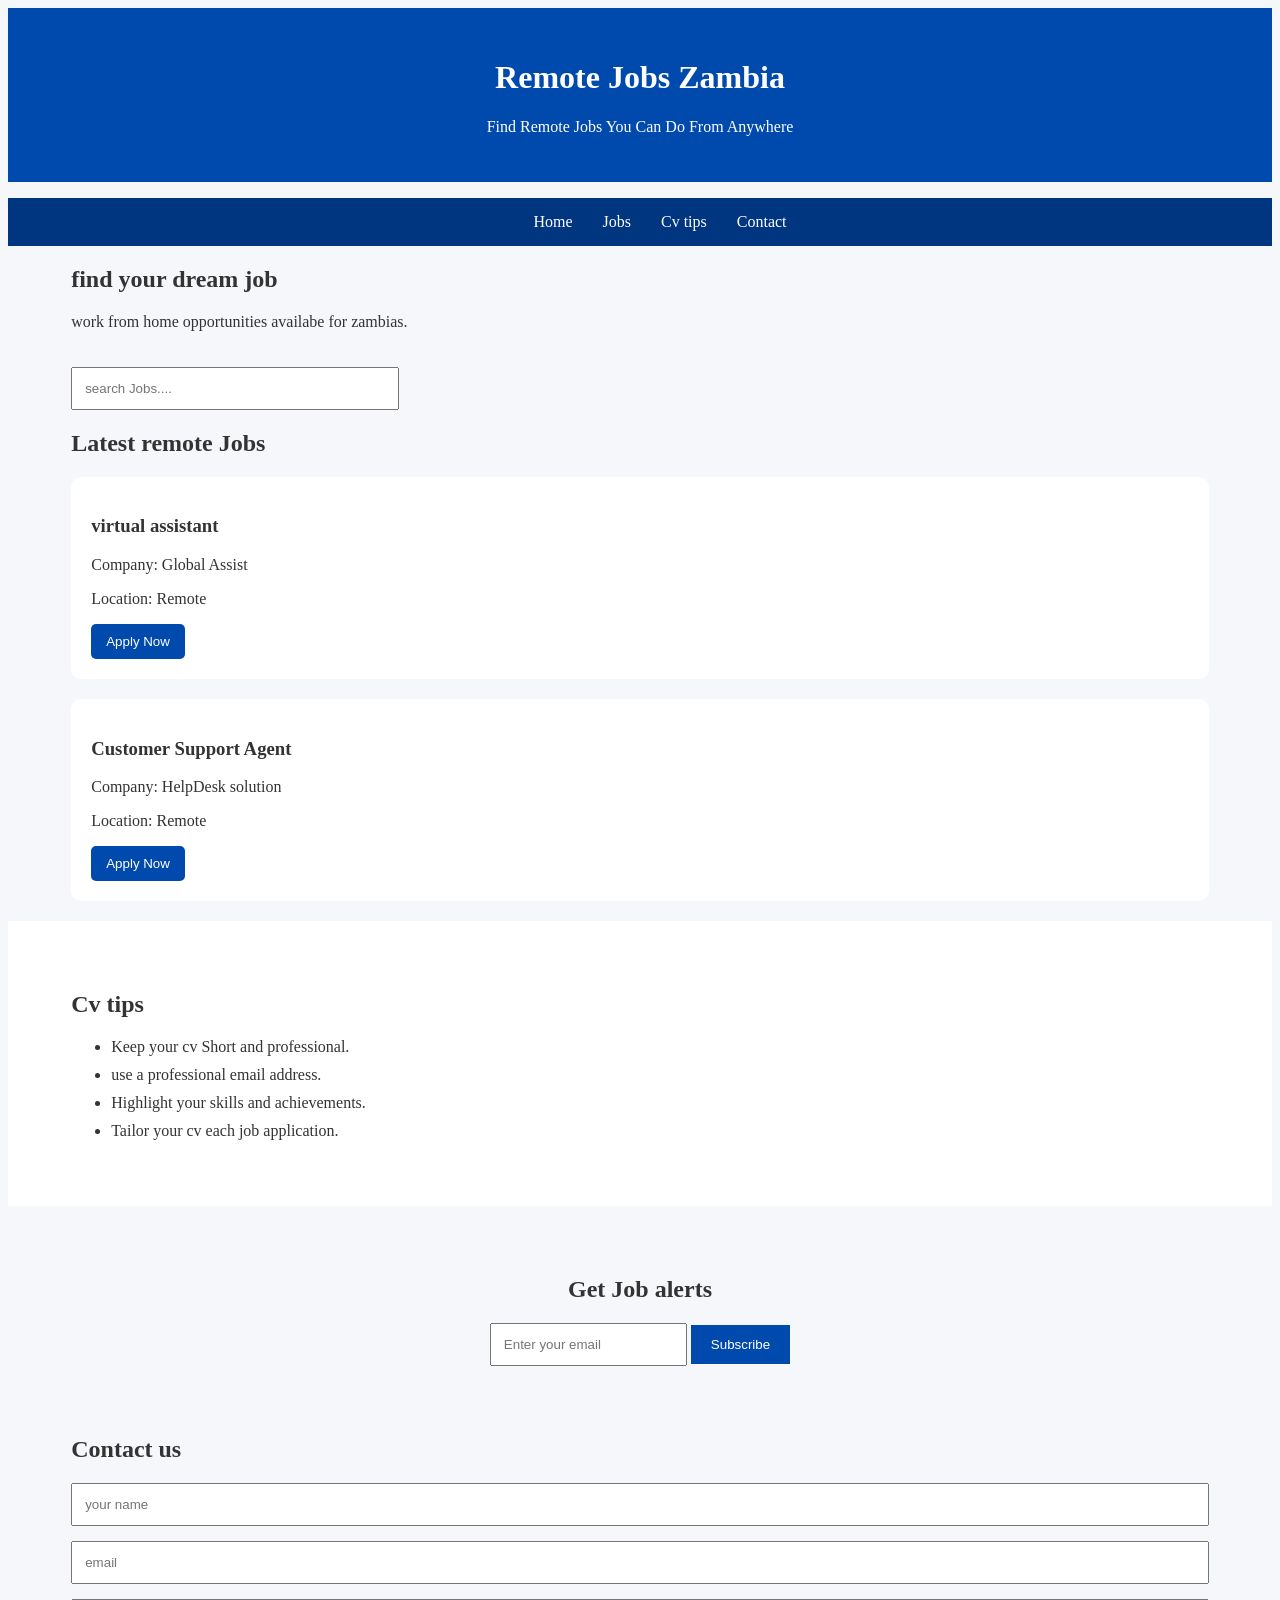
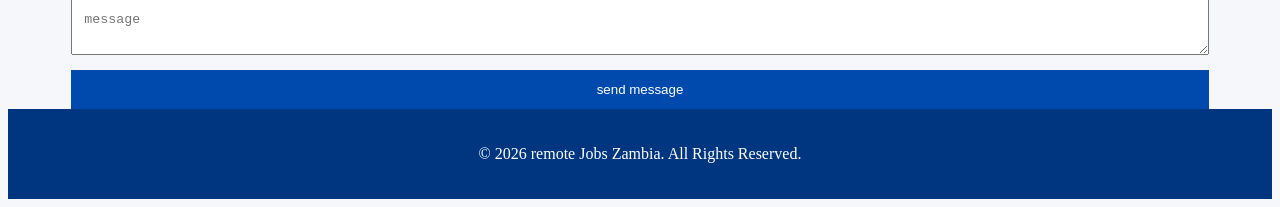
<file: index.html>
<!DOCTYPE html>
<html lang="en">
<head>
    <meta charset="UTF-8">
    <meta name="viewport" content="width=device-width, initial-scale=1.0">
    <title>Reomte Jobs Zambia</title>
    <link rel="stylesheet" href="style.css">
</head>
<body>
   <header>
    <div class="container">
        <h1>Remote Jobs Zambia</h1>
        <p>Find Remote Jobs You Can Do From Anywhere</p>
    </div>
   </header> 
   <nav>
    <div class="container">
        <ul>
            <li><a href="#">Home</a></li>
            <li><a href="#Job">Jobs</a></li>
            <li><a href="#tip">Cv tips</a></li>
             <li><a href="#contact">Contact</a></li>
        </ul>
    </div>
   </nav>
   <section class="hero">
    <div class="container">
        <h2>find your dream job</h2>
        <p>work from home opportunities availabe for zambias.</p>

        <input type="text" id="searchInput" placeholder="search Jobs....">
    </div>
   </section>
   <section id="Jobs" class="Jobs-section">
    <div class="container">
        <h2>Latest remote Jobs</h2>
        <div class="job-card">
            <h3>virtual assistant</h3>
            <p>Company: Global Assist</p>
            <p>Location: Remote</p>
            <button>Apply Now</button>
        </div>
        <div class="job-card">
            <h3>Customer Support Agent</h3>
            <p>Company: HelpDesk solution</p>
            <p>Location: Remote</p>
             <button>Apply Now</button>
        </div>
    </div>
   </section>
   <section id="tips">
    <div class="container">
        <h2>Cv tips</h2>
        <ul>
            <li>Keep your cv Short and professional.</li>
            <li>use a professional email address.</li>
            <li>Highlight your skills and achievements.</li>
            <li>Tailor your cv each job application.</li>
        </ul>
    </div>
   </section>
   <section class="newsletter">
    <div class="container">
        <h2>Get Job alerts</h2>
        <input type="email" placeholder="Enter your email">
        <button>Subscribe</button>
    </div>
   </section>
   <section id="Contact">
    <div class="container">
        <h2>Contact us</h2>
        <form>
            <input type="text" placeholder="your name">
            <input type="email" placeholder="email">
            <textarea placeholder="message" id=""></textarea>
            <button type="submit">send message</button>
        </form>
    </div>
   </section>
   <footer>
    <div class="container">
        <p>&COPY; 2026 remote Jobs Zambia. All Rights Reserved.</p>
    </div>
</footer>

<script src="script.js"></script>

</body>
</html>
</file>
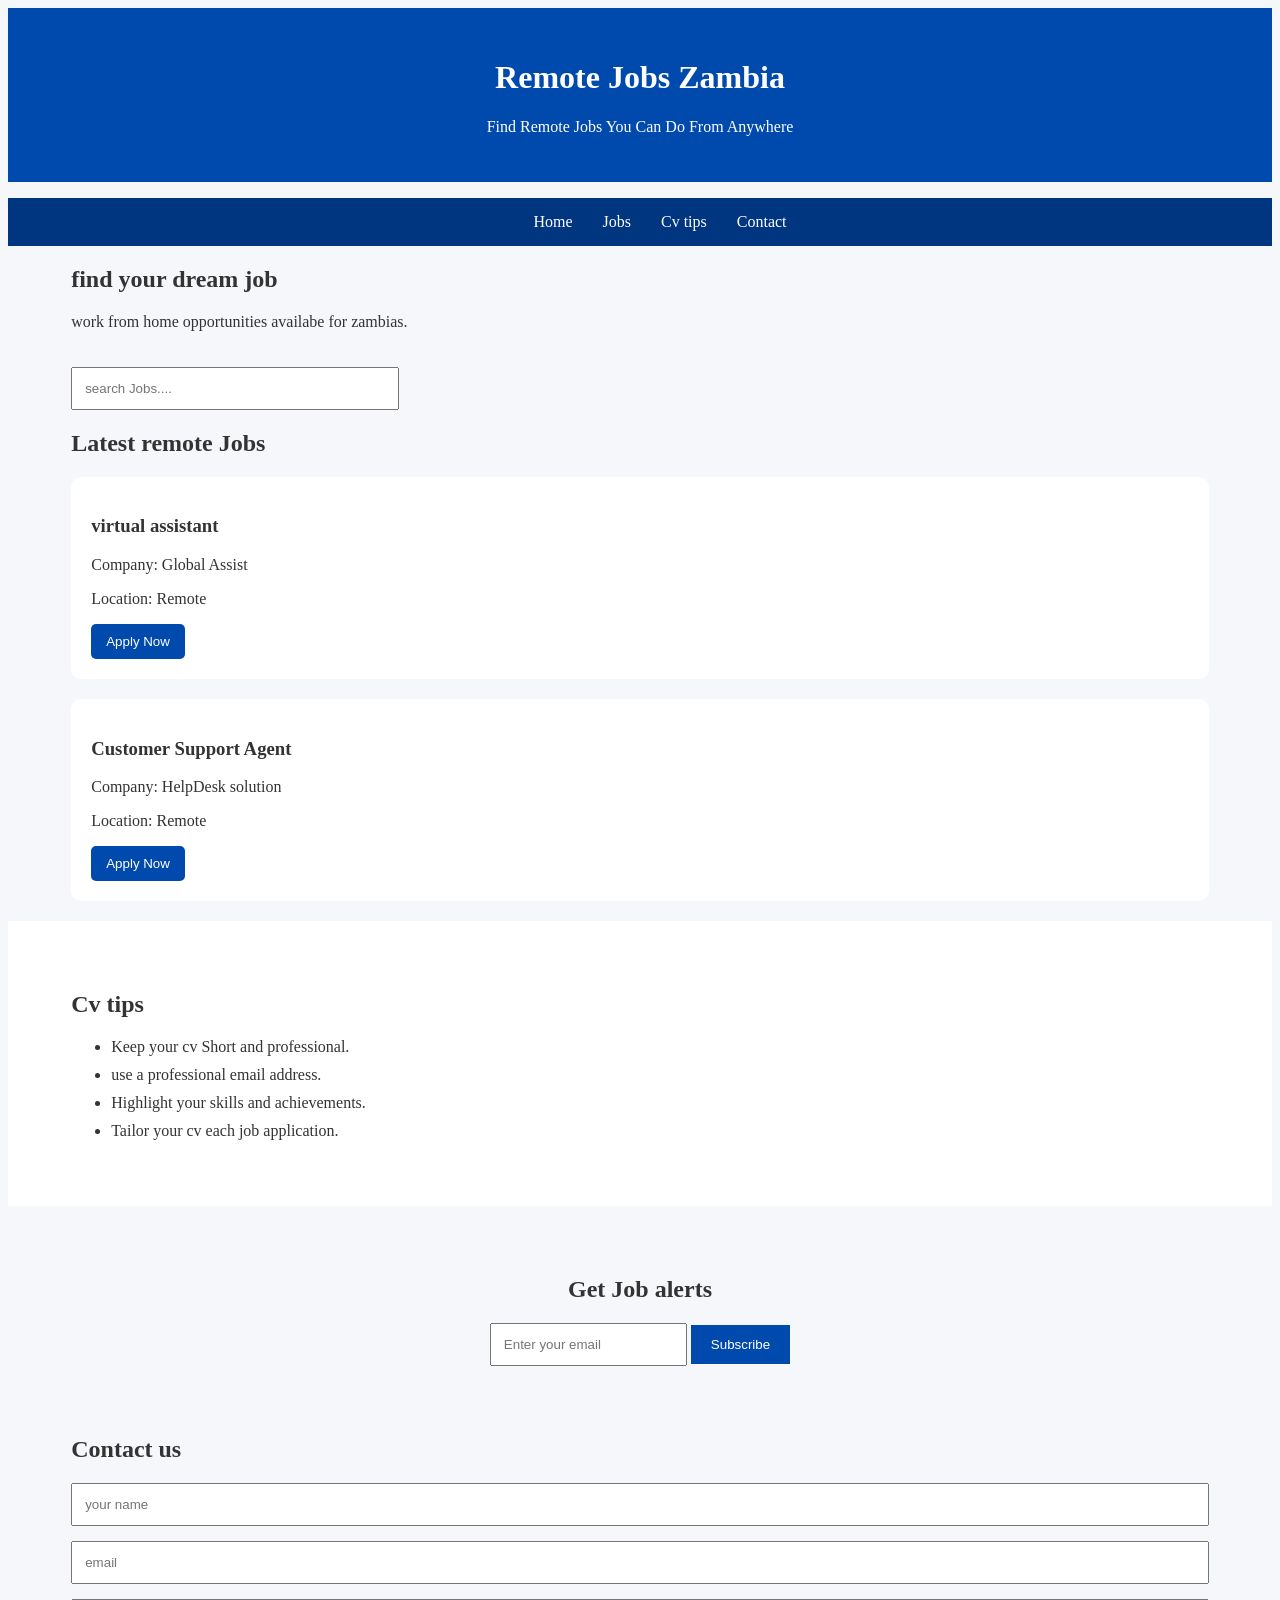
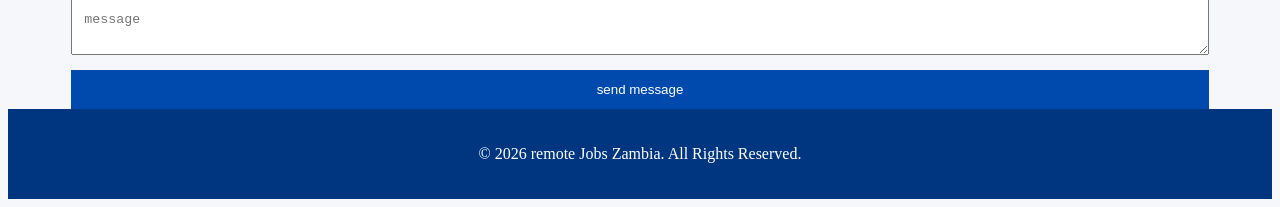
<file: Web.html>
<!DOCTYPE html>
<html lang="en">
<head>
    <meta charset="UTF-8">
    <meta name="viewport" content="width=device-width, initial-scale=1.0">
    <title>Reomte Jobs Zambia</title>
    <link rel="stylesheet" href="style.css">
</head>
<body>
   <header>
    <div class="container">
        <h1>Remote Jobs Zambia</h1>
        <p>Find Remote Jobs You Can Do From Anywhere</p>
    </div>
   </header> 
   <nav>
    <div class="container">
        <ul>
            <li><a href="#">Home</a></li>
            <li><a href="#Job">Jobs</a></li>
            <li><a href="#tip">Cv tips</a></li>
             <li><a href="#contact">Contact</a></li>
        </ul>
    </div>
   </nav>
   <section class="hero">
    <div class="container">
        <h2>find your dream job</h2>
        <p>work from home opportunities availabe for zambias.</p>

        <input type="text" id="searchInput" placeholder="search Jobs....">
    </div>
   </section>
   <section id="Jobs" class="Jobs-section">
    <div class="container">
        <h2>Latest remote Jobs</h2>
        <div class="job-card">
            <h3>virtual assistant</h3>
            <p>Company: Global Assist</p>
            <p>Location: Remote</p>
            <button>Apply Now</button>
        </div>
        <div class="job-card">
            <h3>Customer Support Agent</h3>
            <p>Company: HelpDesk solution</p>
            <p>Location: Remote</p>
             <button>Apply Now</button>
        </div>
    </div>
   </section>
   <section id="tips">
    <div class="container">
        <h2>Cv tips</h2>
        <ul>
            <li>Keep your cv Short and professional.</li>
            <li>use a professional email address.</li>
            <li>Highlight your skills and achievements.</li>
            <li>Tailor your cv each job application.</li>
        </ul>
    </div>
   </section>
   <section class="newsletter">
    <div class="container">
        <h2>Get Job alerts</h2>
        <input type="email" placeholder="Enter your email">
        <button>Subscribe</button>
    </div>
   </section>
   <section id="Contact">
    <div class="container">
        <h2>Contact us</h2>
        <form>
            <input type="text" placeholder="your name">
            <input type="email" placeholder="email">
            <textarea placeholder="message" id=""></textarea>
            <button type="submit">send message</button>
        </form>
    </div>
   </section>
   <footer>
    <div class="container">
        <p>&COPY; 2026 remote Jobs Zambia. All Rights Reserved.</p>
    </div>
</footer>

<script src="script.js"></script>

</body>
</html>
</file>
<file: style.css>
css
*{
    margin: 0%;
    padding: 0%;
    box-sizing: border-box;
    font-family: Arial, sans-serif;
}

body{
    background: #f5f7fa;
    color: #333;
}

.container{
    width: 90%;
    max-width: 1200px;
    margin: auto;
}

header{
    background: #004aad;
    color: white;
    padding: 30px 0;
    text-align: center;
}

nav{
    background: #003580;
}

nav ul{
    display: flex;
    justify-content: center;
    list-style: none;
}

nav ul li{
    margin: 15px;
}
nav ul li a{
color: white;
text-decoration: none;
front-weight: bold;
}

.hero input{
width: 300px;
padding: 12px;
margin-top: 20px;
}

.job-section{
    padding: 50px 0;
}
.job-card{
    background: white;
    padding: 20px;
    margin-bottom: 20px;
    border-radius: 10px;
    box-shadow: 0 0 10px rgba(0,0,0,0,1);
}

.job-card button{
    background: #004aad;
    color: white;
    border: none;
    padding: 10px 15px;
    cursor: pointer;
    border-radius: 5px;
}

#tips{
    padding: 50px 0;
    background: white;
}

#tips ul li{
    margin: 10px 0;
}

.newsletter{
    padding: 50px 0;
    text-align: center;
}

.newsletter button{
    padding: 12px 20px;
    background: #004aad;
    color: white;
    border: none;
}

#contact{
    padding: 50px 0;
    background: white;
}

form{
    display: flex;
    flex-direction: column;
    gap: 15px;
}

input, textarea{
    padding: 12px;
}

form button{
    background: #004aad;
    color: white;
    border: none;
    padding: 12px;
    cursor: pointer;
}

footer{
    background: #003580;
    color: white;
    text-align: center;
    padding: 20px;
}
</file>
